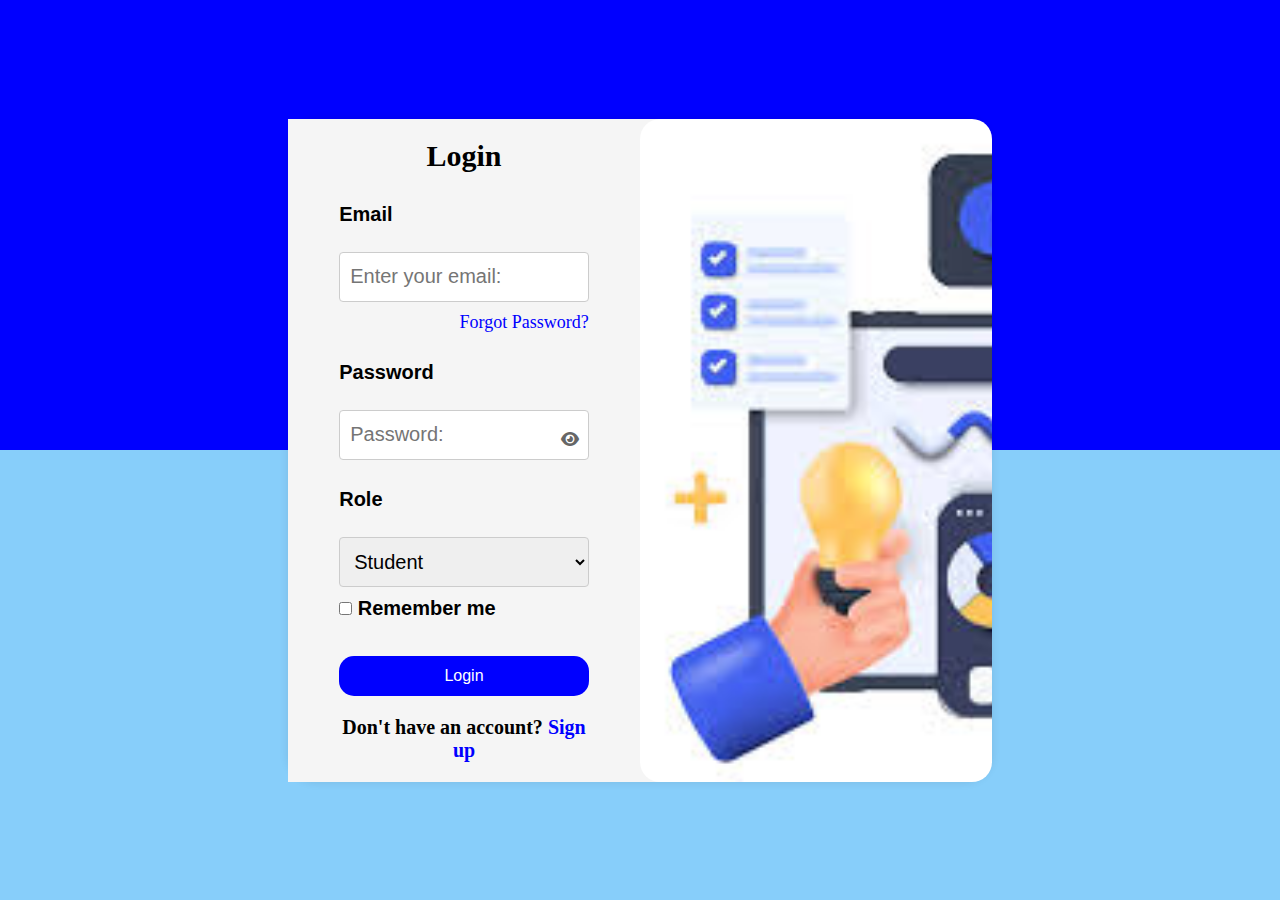
<file: Auth/Beks Login/index.html>
<!DOCTYPE html>
<html lang="en">
<head>
    <meta charset="UTF-8">
    <meta name="viewport" content="width=device-width, initial-scale=1.0">
    <title>Login Page</title>
    <link rel="stylesheet" href="https://cdnjs.cloudflare.com/ajax/libs/font-awesome/6.0.0/css/all.min.css"> 
    <link rel="stylesheet" href="style.css"> 
</head>
<body>
    <form action="" class="form">
        <div class="formdiv">
            <div class="login">
                <h2>Login</h2>
                <div class="label">
                    <label for="email">Email</label><br>
                    <input type="email" id="email" required placeholder="Enter your email:" class="input"><br>

                    <a href="Signup.html" class="forgot">Forgot Password?</a><br>
            
                    <label for="password">Password</label><br>
                    <div class="password-container">
                        <input type="password" id="password" required placeholder="Password:" class="input">
                        <span class="toggle-password" onclick="togglePasswordVisibility()">
                            <i class="fas fa-eye"></i> 
                        </span>
                    </div><br>

                    <label for="role">Role</label><br>
                    <select id="role" required class="input">
                        <option value="student">Student</option>
                        <option value="admin">admin</option>
                    </select><br>
            
                    <label for="remember" class="remember">
                        <input type="checkbox" id="remember"> Remember me
                    </label><br>
            
                    <button type="submit">Login</button>

                    <h3>Don't have an account? <a href="Signup.html"><span>Sign up</span></a></h3>
                </div>
            </div>

            <div class="img"></div>
        </div>
    </form>

    <script src="index.js"></script>
</body>
</html>
</file>
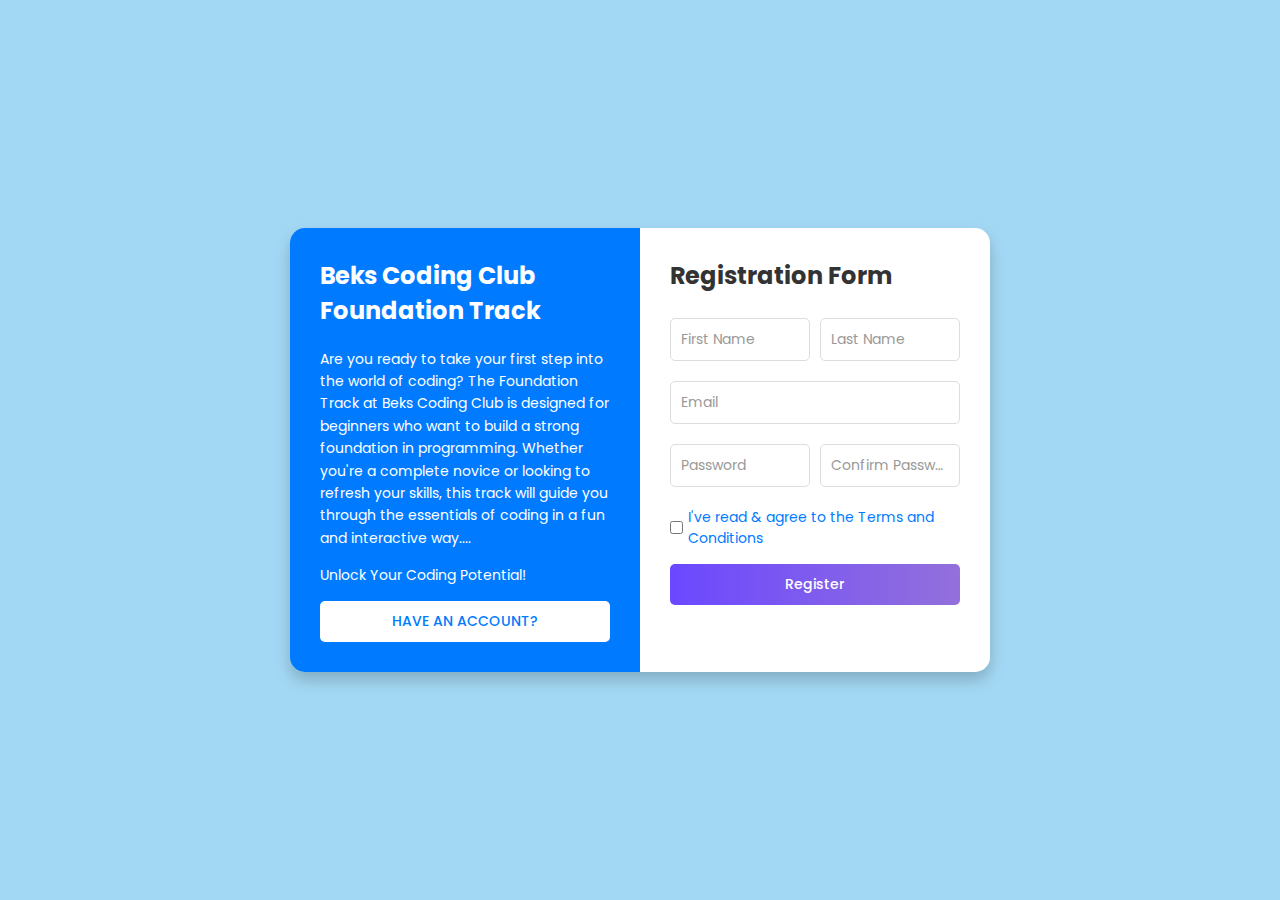
<file: Auth/registrationForm.html>
<!DOCTYPE html>
<html lang="en">
<head>
    <meta charset="UTF-8">
    <meta name="viewport" content="width=device-width, initial-scale=1.0">
    <title>Registration Form</title>
    <link rel="stylesheet" href="registrationForm.css">
    <link href="https://fonts.googleapis.com/css2?family=Poppins:wght@400;500;600&display=swap" rel="stylesheet">

</head>
<body>
    <div class="register-container">
        <div class="modal-content">
            <div class="modal-left">
                <h2>Beks Coding Club Foundation Track</h2>
                <p>Are you ready to take your first step into the world of coding? The Foundation Track at Beks Coding Club is designed for beginners who want to build a strong foundation in programming. Whether you're a complete novice or looking to refresh your skills, this track will guide you through the essentials of coding in a fun and interactive way....</p>
                <p>Unlock Your Coding Potential!</p>

                <button class="have-account-btn" onclick="window.location.href=''">HAVE AN ACCOUNT?</button>
            </div>

            <div class="modal-right">
                <h2>Registration Form</h2>
                <form id="register-form" onsubmit="handleRegister(event)">
                    <div class="form-row">
                        <input type="text" id="first-name" placeholder="First Name" required>
                        <input type="text" id="last-name" placeholder="Last Name" required>
                    </div>

                    <input type="email" id="email" placeholder="Email" required>
                    <div class="form-row">
                        <input type="password" id="password" placeholder="Password" required>
                        <input type="password" id="confirm-password" placeholder="Confirm Password" required>
                    </div>
                    <div class="form-row">
                        <label>
                            <input type="checkbox" id="terms" required>I've read & agree to the Terms and Conditions
                            </label>
                    </div>
                    <button type="submit" class="register-btn">Register</button>
                </form>
            </div>
        </div>
    </div>

</body>
<script src="registrationForm.js"></script>
</html>
</file>
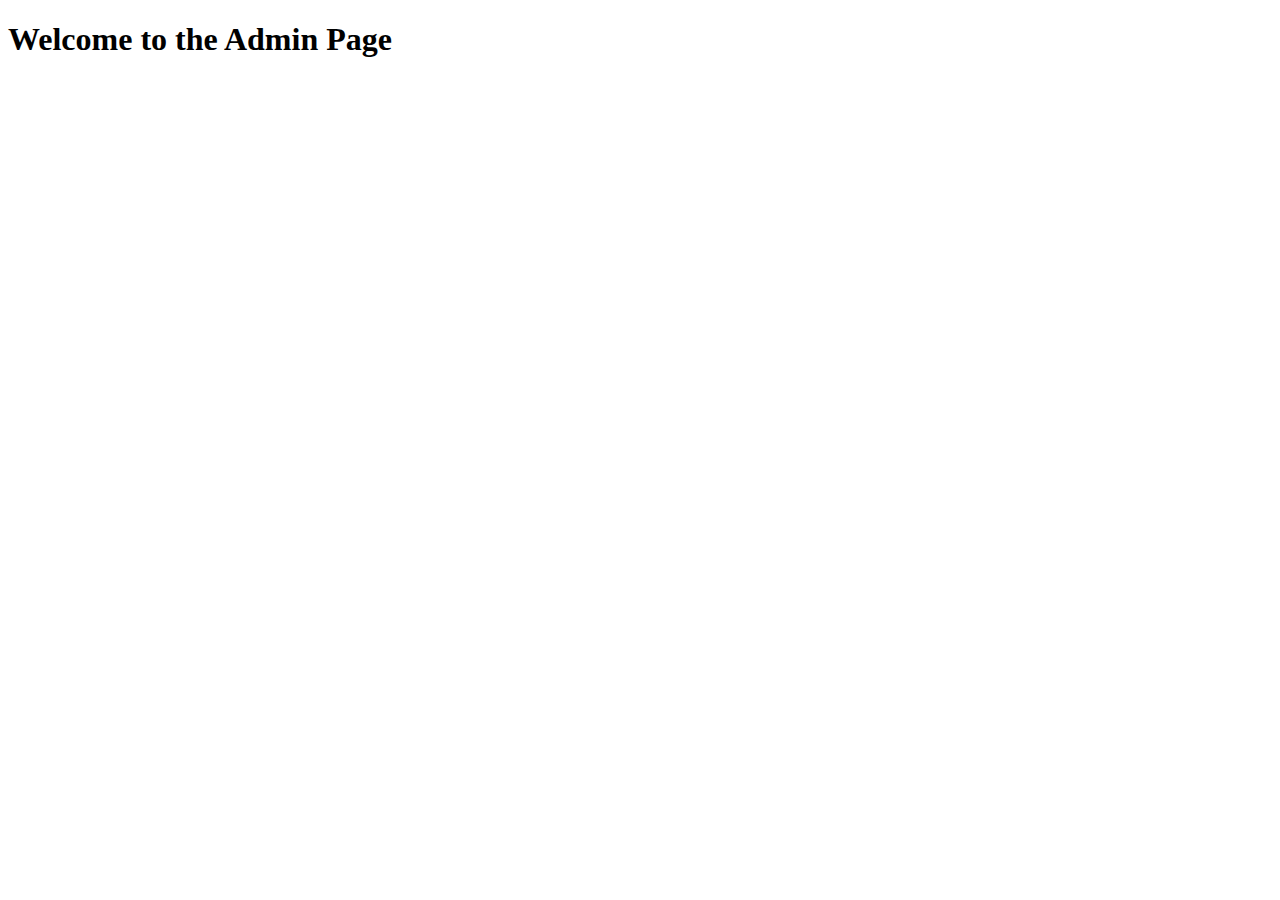
<file: StudentDashboard/AdminDashBoard.html>
<!DOCTYPE html>
<html lang="en">
<head>
    <meta charset="UTF-8">
    <meta name="viewport" content="width=device-width, initial-scale=1.0">
    <title>Document</title>
</head>
<body>
    
    <h1>Welcome to the Admin Page</h1>



</body>
</html>
</file>
<file: Auth/Beks Login/style.css>
* {
    padding: 0;
    margin: 0;
    box-sizing: border-box;
}

body {
    background: linear-gradient(to bottom, blue 50%, lightskyblue 50% );
    display: flex;
    justify-content: center;
    align-items: center;
    height: 100vh;
}

.form {
    width: 55%;
    background-color: whitesmoke;
    border-radius: 28px;
    display: flex;
    box-shadow: 0 0 10px rgba(0, 0, 0, 0.1);
}

.formdiv {
    display: flex;
    width: 100%;
}

.login {
    width: 50%;
    padding: 20px;
    display: flex;
    flex-direction: column;
    justify-content: center;
    background-color: whitesmoke;
}

.login h2 {
    text-align: center;
    margin-bottom: 10px;
    font-size: 30px;
}

.label {
    width: 80%;
    margin: 0 auto;
    margin-top: 20px;
}

.login label {
    font-size: 20px;
    font-weight: bold;
    font-family: sans-serif;
    margin-bottom: 8px;
    display: block;
}

.input {
    width: 100%;
    height: 50px;
    margin-bottom: 10px;
    padding: 10px;
    border: 1px solid #ccc;
    border-radius: 4px;
    font-size: 20px;
}

.password-container {
    position: relative;
}

.toggle-password {
    position: absolute;
    right: 10px;
    top: 50%;
    transform: translateY(-50%);
    cursor: pointer;
    color: #666;
}

.toggle-password:hover {
    color: #333;
}

.forgot {
    display: block;
    text-align: right;
    font-size: 18px;
    color: blue;
    text-decoration: none;
    margin-bottom: 10px;
}

.remember {
    display: flex;
    align-items: center;
    font-size: 16px;
    margin-bottom: 10px;
}

button {
    background-color: blue;
    color: white;
    width: 100%;
    height: 40px;
    border: none;
    border-radius: 15px;
    cursor: pointer;
    font-size: 16px;
    margin-top: 10px;
}

button:hover {
    background-color: darkblue;
}

h3 {
    text-align: center;
    padding-top: 20px;
    font-size: 20px;
}

a, span {
    color: blue;
    text-decoration: none;
}

.img {
    width: 50%;
    background-image: url('img.jfif');
    background-repeat: no-repeat;
    background-size: cover;
    border-radius: 20px;
}
</file>
<file: Auth/registrationForm.css>
* {
    margin: 0;
    padding: 0;
    box-sizing: border-box;
    font-family: 'Poppins', sans-serif;
}

body {
    background-color: #a3d8f4;
}

.register-container {
    display: flex;
    justify-content: center;
    align-items: center;
    min-height: 100vh;
    padding: 20px;
}

.modal-content {
    display: flex;
    width: 700px;
    border-radius: 15px;
    overflow: hidden;
    box-shadow: 0 8px 16px rgba(0, 0, 0, 0.2);
}

.modal-left {
    background-color: #007bff;
    color: white;
    padding: 30px;
    flex: 1;
    display: flex;
    flex-direction: column;
    justify-content: space-between;
}

.modal-left h2 {
    font-family: 'Poppins', sans-serif;
    font-size: 24px;
    margin-bottom: 20px;
}

.modal-left p {
    font-size: 14px;
    line-height: 1.6;
    margin-bottom: 15px;
}

.have-account-btn {
    background-color: white;
    color: #007bff;
    border: none;
    padding: 10px 20px;
    border-radius: 5px;
    cursor: pointer;
    font-size: 14px;
    font-weight: 500;
    transition: background-color 0.3s ease;
}

.have-account-btn:hover {
    background-color: #f0f0f0;
}

.modal-right {
    background-color: #fff;
    padding: 30px;
    flex: 1;
}

.modal-right h2 {
    font-family: 'Poppins', sans-serif;
    font-size: 24px;
    margin-bottom: 20px;
    color: #333;
}

#register-form {
    display: flex;
    flex-direction: column;
    gap: 15px;
}

.form-row {
    display: flex;
    gap: 10px;
    align-items: center;
}

#register-form input[type="text"],
#register-form input[type="email"],
#register-form input[type="password"] {
    width: 100%;
    padding: 10px;
    border: 1px solid #ddd;
    border-radius: 5px;
    font-size: 14px;
    color: #333;
}

#register-form input[type="text"]::placeholder,
#register-form input[type="email"]::placeholder,
#register-form input[type="password"]::placeholder {
    color: #999;
}

.form-row input[type="text"],
.form-row input[type="password"] {
    flex: 1;
    width: 100%;
    max-width: 250px;
    padding: 10px;
    margin: 5px 0;
    font-size: 14px;
    box-sizing: border-box;
    overflow: hidden;
    text-overflow: ellipsis;
}

#register-form label {
    display: flex;
    align-items: center;
    font-size: 14px;
    color: #007bff;
}

#register-form input[type="checkbox"] {
    margin-right: 5px;
}

.register-btn {
    background: linear-gradient(to right, #6b48ff, #9370db);
    color: white;
    border: none;
    padding: 10px 20px;
    border-radius: 5px;
    cursor: pointer;
    font-size: 14px;
    font-weight: 500;
    transition: background 0.3s ease;
}

.register-btn:hover {
    background: linear-gradient(to right, #5a3ee0, #8462c9);
}
</file>
